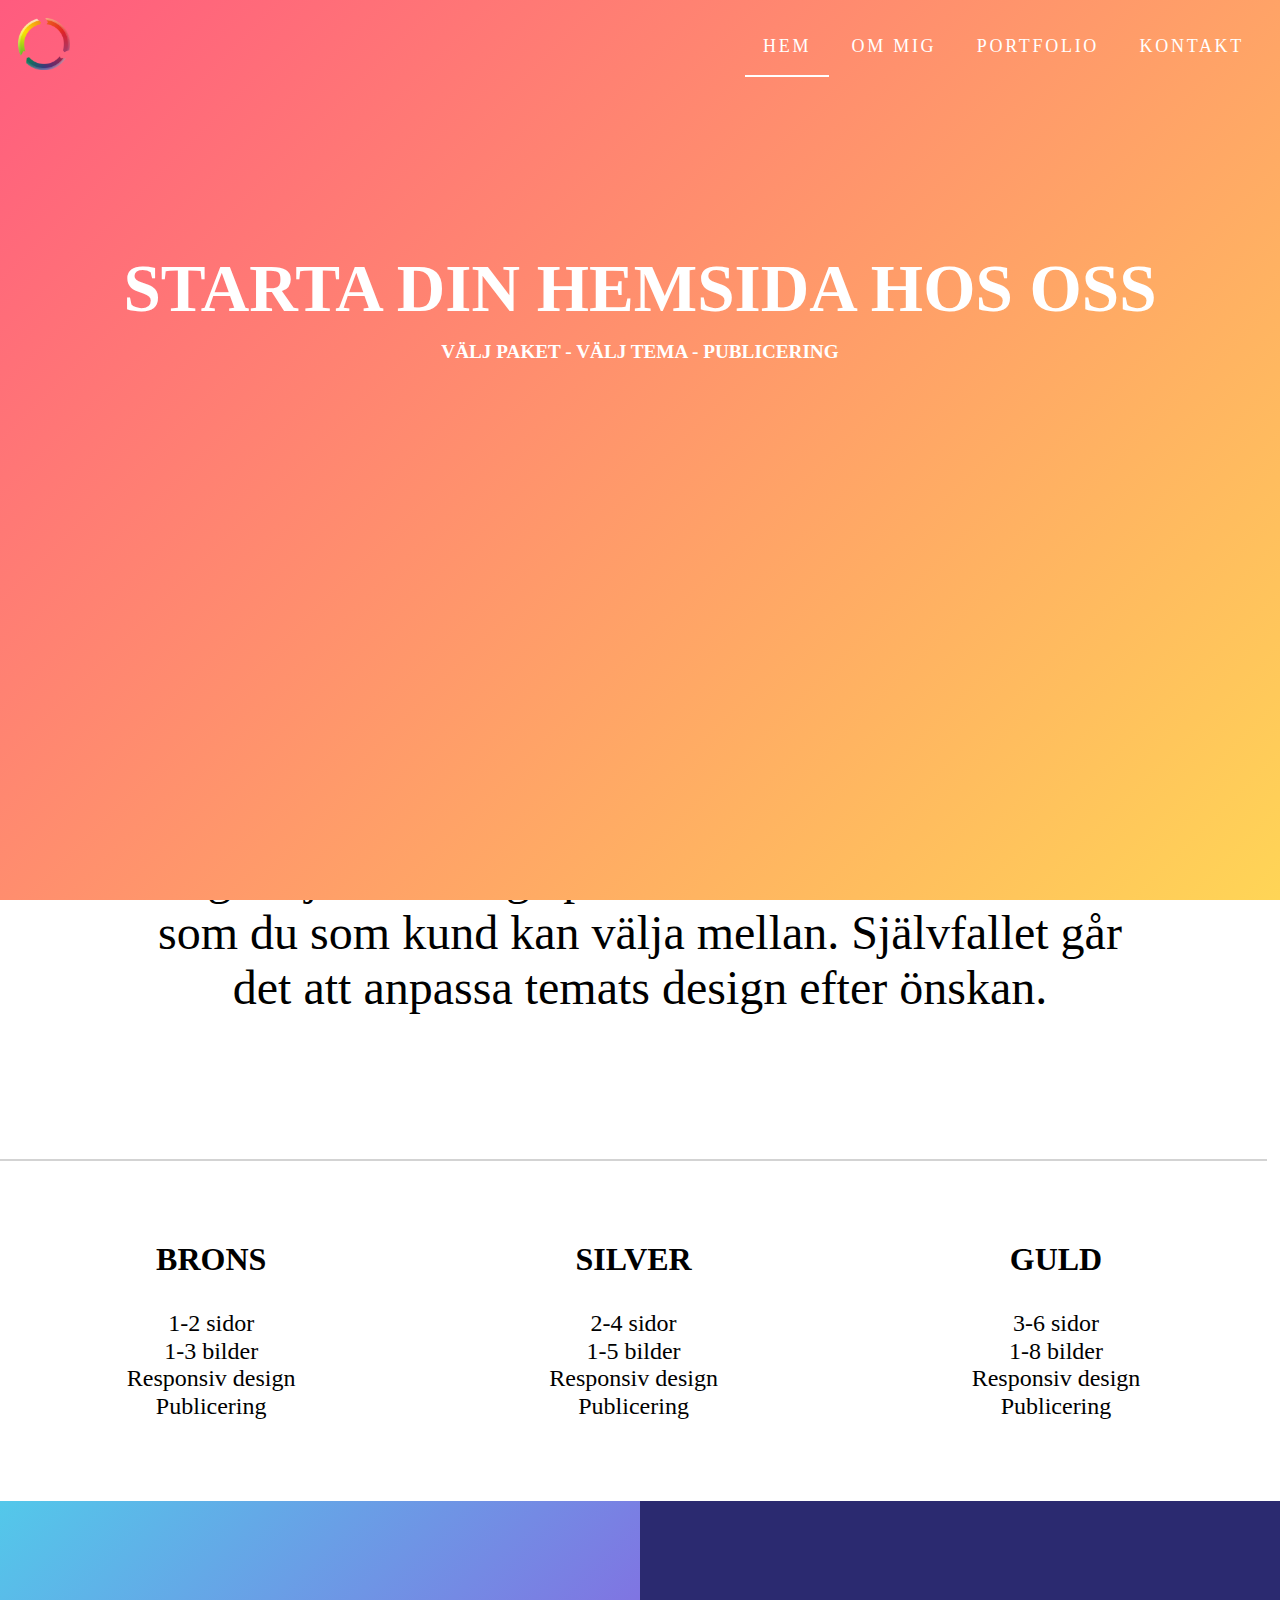
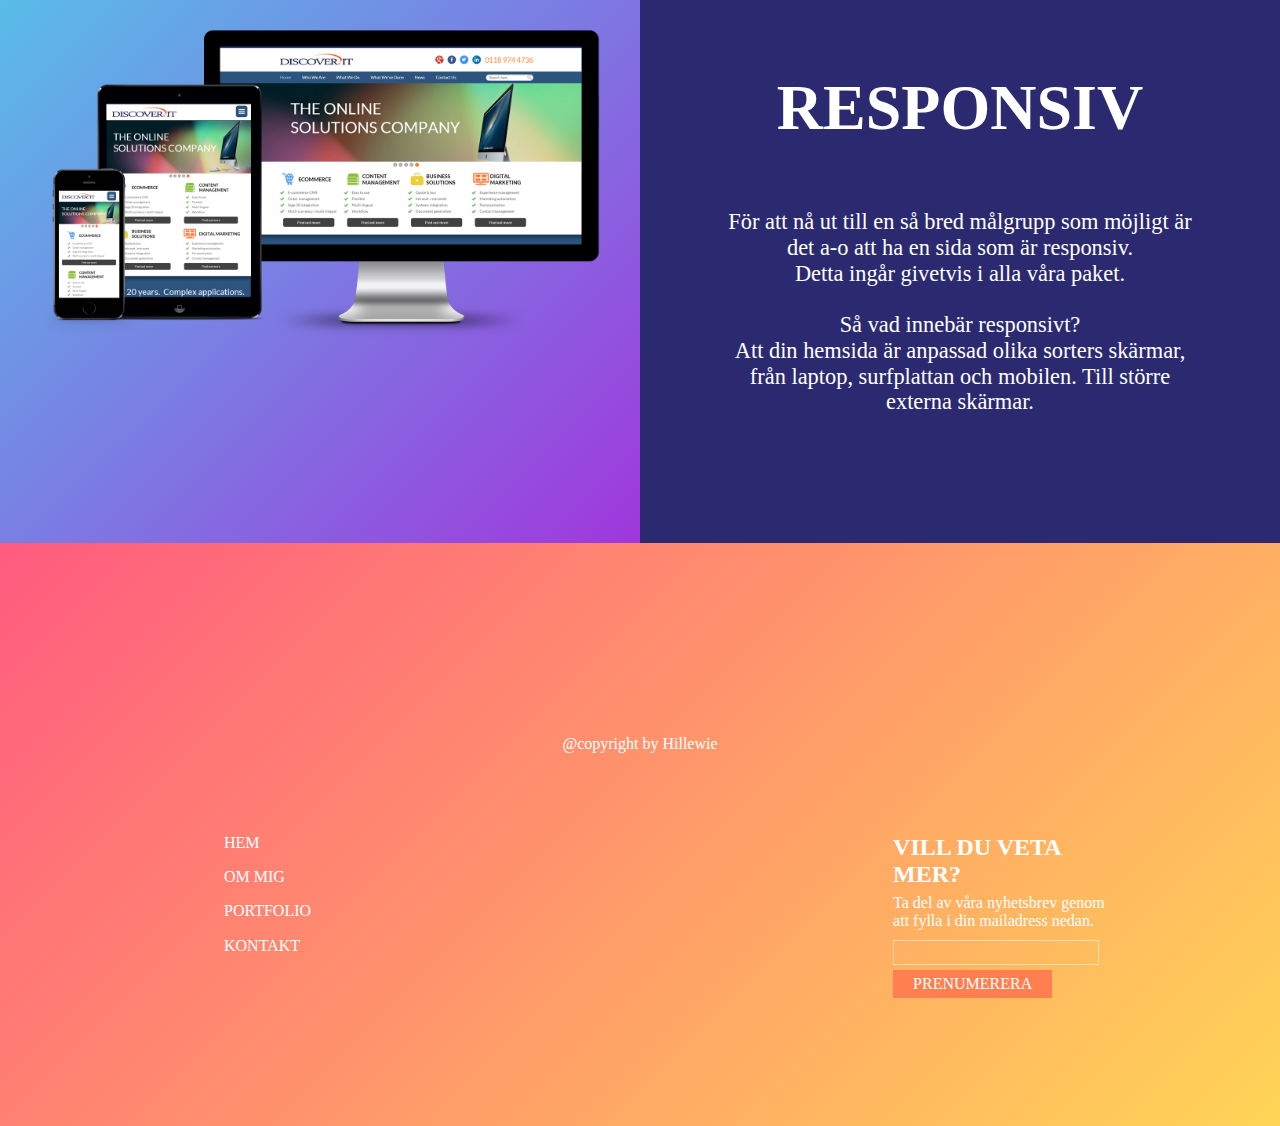
<file: index.html>
<!DOCTYPE html>
<html lang="sv-se">
<head>
    <meta charset="UTF-8">
    <meta name="viewport" content="width=device-width, initial-scale=1.0">
    <title>My page</title>
    <link rel="stylesheet" href="css/normalize.css">
    <link rel="stylesheet" type="text/css" href="style.css">
</head>
<body>
   
    <header class="header-index">
        <nav>
            <img id="logo" src="bilder/logo.png" alt="logga">
            <ul>
                <li class="current"><a href="index.html">Hem</a></li>
                <li><a href="about.html">Om mig</a></li>
                <li><a href="portfolio.html">Portfolio</a></li>
                <li><a href="contact.html">Kontakt</a></li>
            </ul>
        </nav>
    </header>

    <main>

        <section class="hero">
            <div class="hero-content">
                <h1>Starta din hemsida hos oss</h1>
                <p><strong>Välj paket - Välj tema - Publicering</strong></p>
            </div>
        </section>

        <section class="intro">
                <p>
                </p>
                <p>Jag vill att alla ska råd med en snygg, responsiv <br>
                    Jag erbjuder färdiga paket och flertal olika teman som du som kund kan välja mellan. Självfallet går det att anpassa temats design efter önskan. 
                </p>
            </section>

        <section class="cards">
            <article class="card-one">
                <h2>Brons</h2>
                <p>
                    1-2 sidor
                    <br>1-3 bilder
                    <br>Responsiv design
                    <br>Publicering
                </p>
            </article>
            <article class="card-two">
                <h2>Silver</h2>
                <p>
                    2-4 sidor
                    <br>1-5 bilder
                    <br>Responsiv design
                    <br>Publicering
                </p>
            </article>
            <article class="card-three">
                <h2>Guld</h2>
                <p>
                    3-6 sidor
                    <br>1-8 bilder
                    <br>Responsiv design
                    <br>Publicering
                </p>
            </article>
        </section>
    
        <section class="artworks">
            <article class="art">
                <div class="art-item">
                    <figure>
                        <img id="art" src="bilder/respo-bild.png" alt="">
                    </figure>
                </div>
            </article>

            <article class="artsecond">
                <h1>Responsiv</h1>
                <p>För att nå ut till en så bred målgrupp som möjligt är det a-o att ha en sida som är responsiv.
                    <br>Detta ingår givetvis i alla våra paket.
                    <br>
                    <br>
                    Så vad innebär responsivt?<br>
                    Att din hemsida är anpassad olika sorters skärmar, från laptop, surfplattan och mobilen. Till större externa skärmar. 
                </p>
            </article>
        </section>

    
    </main>


    <footer>
        <p>@copyright by Hillewie</p>
        
        <section class="footer-info">
            <div class="footer-link">
                <ul>
                    <li><a href="index.html">Hem</a></li>
                    <li><a href="about.html">Om mig</a></li>
                    <li><a href="portfolio.html">Portfolio</a></li>
                    <li><a href="contact.html">Kontakt</a></li>
                </ul>
            </div>

            <div class="footer-sub">
                <h2>Vill du veta mer?</h2>
                <p>Ta del av våra nyhetsbrev genom att fylla i din mailadress nedan.</p>
                
                <input type="email" name="Type your email" id="form-email">
                <button id="form-button" type="submit" value="submit">Prenumerera</button>
            </div>
        </section>
    </footer>

</body>
</html>
</file>
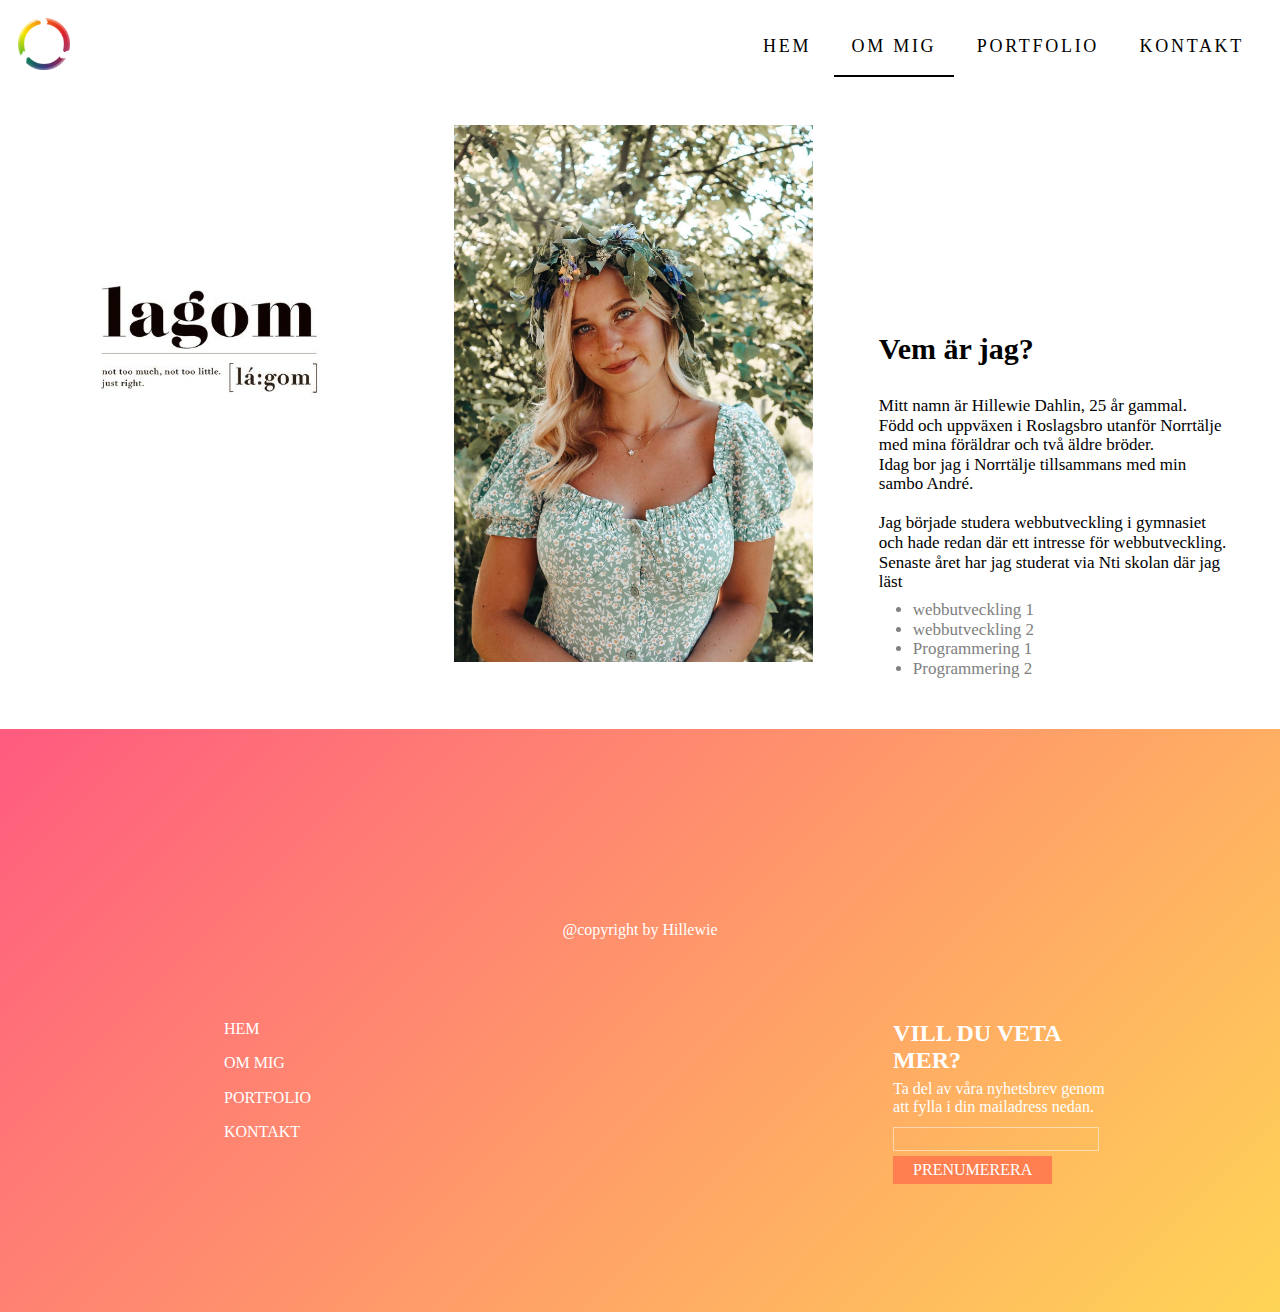
<file: about.html>
<!DOCTYPE html>
<html lang="sv-se">
<head>
    <meta charset="UTF-8">
    <meta name="viewport" content="width=device-width, initial-scale=1.0">
    <title>My page</title>
    <link rel="stylesheet" href="css/normalize.css">
    <link rel="stylesheet" type="text/css" href="style.css">
</head>
<body>
   
    <header class="header-about">
        <nav>
            <img id="logo" src="bilder/logo.png" alt="logga">
            <ul>
                <li ><a href="index.html">Hem</a></li>
                <li class="current"><a href="about.html">Om mig</a></li>
                <li><a href="portfolio.html">Portfolio</a></li>
                <li><a href="contact.html">Kontakt</a></li>
            </ul>
        </nav>
    </header>
   
    <main>

        <section class="boxes">
            <article class="box-one">
                <figure>
                    <img src="bilder/lagom.jpg" alt="en bild på mig">
                </figure>
            </article>
            <article class="box-two">
                <figure>
                    <img src="bilder/hillewie.jpg" alt="en bild på mig">
                </figure>
            </article>
            <article class="box-three">
                <h2>Vem är jag?</h2>
                <p>Mitt namn är Hillewie Dahlin, 25 år gammal.
                <br>Född och uppväxen i Roslagsbro utanför 
                Norrtälje med mina föräldrar och två äldre bröder.
                <br>Idag bor jag i Norrtälje tillsammans med min sambo André.
                <br>
                <br>Jag började studera webbutveckling i gymnasiet och hade redan där ett intresse för webbutveckling. 
                <br>Senaste året har jag studerat via Nti skolan där jag läst
                </p>

                <div class="punkt-lista">
                    <ul>
                        <li>webbutveckling 1</li>
                        <li>webbutveckling 2</li>
                        <li>Programmering 1</li>
                        <li>Programmering 2</li>
                    </ul>
                </div>  
            </article>
        </section>
    </main>


    <footer>
        <p>@copyright by Hillewie</p>
        
        <section class="footer-info">
            <div class="footer-link">
                <ul>
                    <li><a href="index.html">Hem</a></li>
                    <li><a href="about.html">Om mig</a></li>
                    <li><a href="portfolio.html">Portfolio</a></li>
                    <li><a href="contact.html">Kontakt</a></li>
                </ul>
            </div>

            <div class="footer-sub">
                <h2>Vill du veta mer?</h2>
                <p>Ta del av våra nyhetsbrev genom att fylla i din mailadress nedan.</p>
                
                <input type="email" name="Type your email" id="form-email">
                <button id="form-button" type="submit" value="submit">Prenumerera</button>
            </div>
        </section>
    </footer>

</body>
</html>
</file>
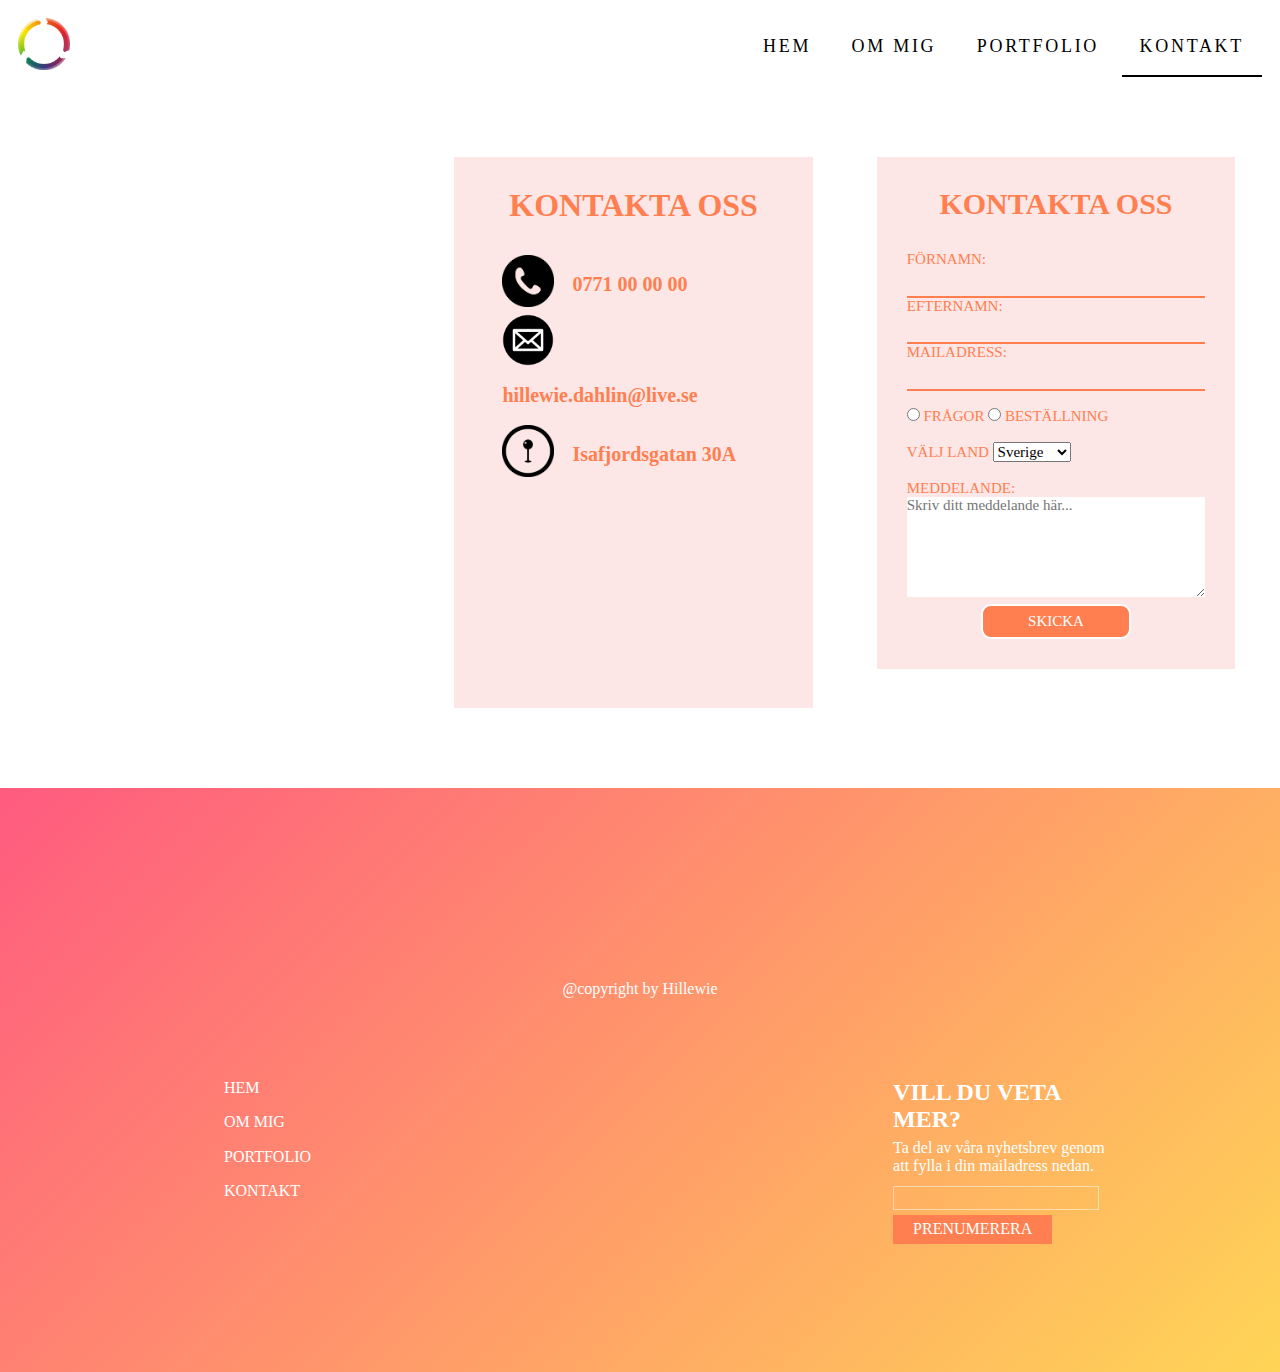
<file: contact.html>
<!DOCTYPE html>
<html lang="sv-se">
<head>
    <meta charset="UTF-8">
    <meta name="viewport" content="width=device-width, initial-scale=1.0">
    <title>My page</title>
    <link rel="stylesheet" href="css/normalize.css">
    <link rel="stylesheet" type="text/css" href="style.css">
</head>
<body>
   
    <header class="header-contact">
        <nav>
            <img id="logo" src="bilder/logo.png" alt="logga">
            <ul>
                <li ><a href="index.html">Hem</a></li>
                <li><a href="about.html">Om mig</a></li>
                <li><a href="portfolio.html">Portfolio</a></li>
                <li class="current"><a href="contact.html">Kontakt</a></li>
            </ul>
        </nav>
    </header>
   
    <main class="main-contact">

        <section class="cards">
            <article class="card-one-contact">
                <iframe class="inlineFrameExample" title="Inline Frame Example"
                src="https://www.google.com/maps/embed?pb=!1m18!1m12!1m3!1d5244.366943060586!2d17.93554832918204!3d59.4037379706853!2m3!1f0!2f0!3f0!3m2!1i1024!2i768!4f13.1!3m3!1m2!1s0x465f9eed2f41ec5f%3A0x212bd3d80316105f!2sIsafjordsgatan%2030A%2C%20164%2040%20Kista!5e0!3m2!1sen!2sse!4v1599041101971!5m2!1sen!2sse" frameborder="0"></iframe>
            </article>
            
            <article class="card-two-contact">
                <fieldset id="contact-info">
                    <h2>Kontakta oss</h2>
                    <div class="icon">
                        <img src="bilder/tel-icon.png" alt="tel icon">
                            <ul>
                                <li><h3>0771 00 00 00</h3></li>
                            </ul>
                    </div>
                    <div class="icon">
                        <img src="bilder/mail-icon.png" alt="mail bild">
                            <ul>
                                <li><h3>hillewie.dahlin@live.se</h3></li>
                            </ul>
                    </div>
                    <div class="icon">
                        <img src="bilder/adress-icon.png" alt="adress icon">
                            <ul>
                                <li><h3>Isafjordsgatan 30A</h3></li>
                            </ul>
                    </div>
                </fieldset>
               
            </article>

            <article class="card-three-contact">
                
                <form action="/my-handling-form-page" method="post" class="form-contac">
                        <fieldset>
                        <h2>Kontakta oss</h2>
                        <label for="firstname">Förnamn:</label> <br>
                       <input type="text" id="firstname" name="user_name" required>
                        <br>
                       <label for="lastname">Efternamn:</label> <br>
                       <input type="text" id="lastname" name="user_name" required>
                        <br>
                       <label for="mail">Mailadress:</label> <br>
                       <input type="email" id="mail" name="user_email" required>
                        <br>
                        <br>
                       <input type="radio" id="fraga" name="fraga" value="fraga" >
                       <label for="fraga">Frågor</label>
                       <input type="radio" id="order" name="order" value="order">
                       <label for="order">Beställning</label>
                        <br>
                        <br>
                       <label for="country">Välj land</label>
                       <select name="country" id="country">
                           <option value="SE">Sverige</option>
                           <option value="NO">Norge</option>
                           <option value="DK">Danmark</option>
                           <option value="FI">Finland</option>
                       </select>
                       <br>
                       <br>
                       <label for="msg">Meddelande:</label>
                       <textarea placeholder="Skriv ditt meddelande här..." id="msg" name="user_message"></textarea>

                        <button id="button" type="submit" value="submit">Skicka</button>

                    </fieldset>     

                   </form>
            </article>
        </section>
    
    </main>


    <footer>
        <p>@copyright by Hillewie</p>
        
        <section class="footer-info">
            <div class="footer-link">
                <ul>
                    <li><a href="index.html">Hem</a></li>
                    <li><a href="about.html">Om mig</a></li>
                    <li><a href="portfolio.html">Portfolio</a></li>
                    <li><a href="contact.html">Kontakt</a></li>
                </ul>
            </div>

            <div class="footer-sub">
                <h2>Vill du veta mer?</h2>
                <p>Ta del av våra nyhetsbrev genom att fylla i din mailadress nedan.</p>
                
                <input type="email" name="Type your email" id="form-email">
                <button id="form-button" type="submit" value="submit">Prenumerera</button>
            </div>
        </section>
    </footer>

</body>
</html>
</file>
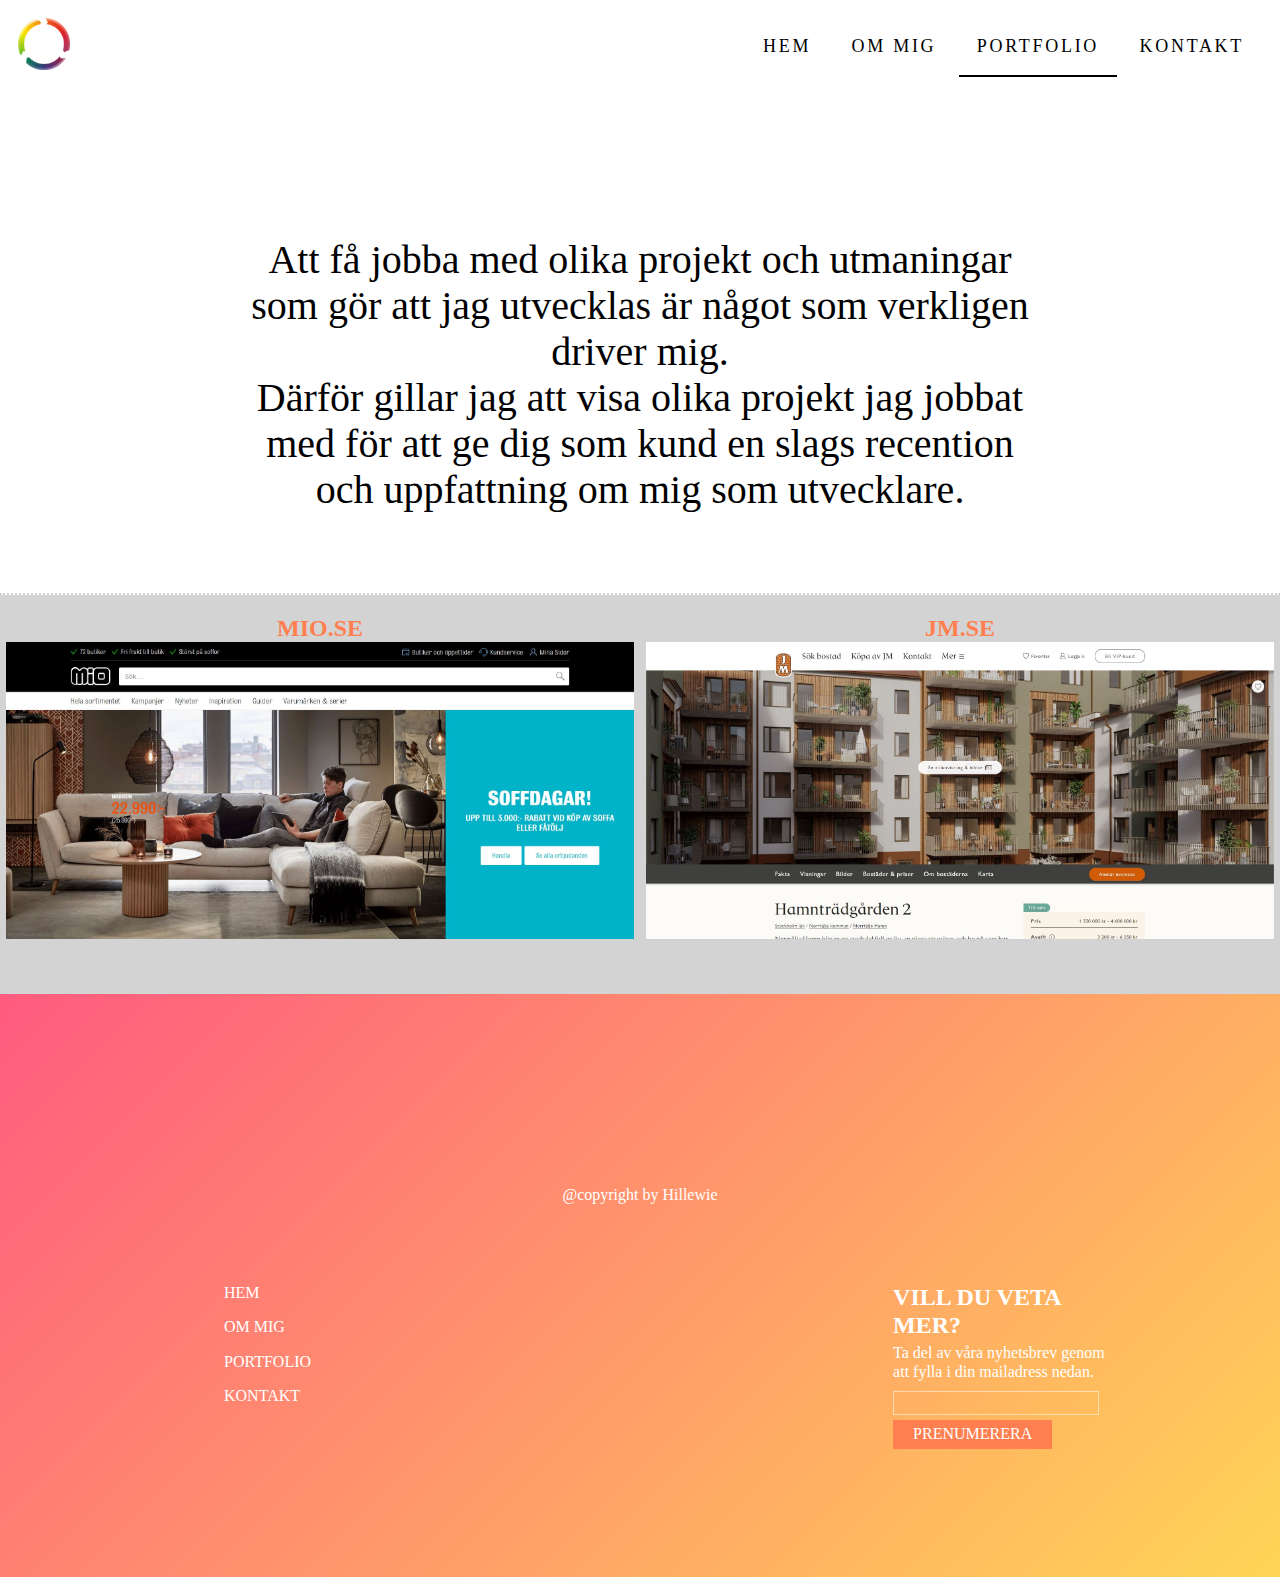
<file: portfolio.html>
<!DOCTYPE html>
<html lang="sv-se">
<head>
    <meta charset="UTF-8">
    <meta name="viewport" content="width=device-width, initial-scale=1.0">
    <title>My page</title>
    <link rel="stylesheet" href="css/normalize.css">
    <link rel="stylesheet" type="text/css" href="style.css">
</head>
<body>
   
    <header class="header-portfolio">
        <nav>
            <img id="logo" src="bilder/logo.png" alt="logga">
            <ul>
                <li><a href="index.html">Hem</a></li>
                <li><a href="about.html">Om mig</a></li>
                <li class="current"><a href="portfolio.html">Portfolio</a></li>
                <li><a href="contact.html">Kontakt</a></li>
            </ul>
        </nav>
    </header>
   
    <main>

        <section class="intro-port">
            <p>
            Att få jobba med olika projekt och utmaningar som gör att jag utvecklas är något som verkligen driver mig.</p>
            Därför gillar jag att visa olika projekt jag jobbat med för att ge dig som kund en slags recention och uppfattning om mig som utvecklare.  
        </section>

        <section class="port">
            <article class="port-one">
                <h2>Mio.se</h2>
                <figure>
                    <img src="bilder/mio.JPG" alt="mio">
                </figure>
            </article>
            <article class="port-two">
                <h2>Jm.se</h2>
                <figure>
                    <img src="bilder/jm.JPG" alt="jm">
                </figure>
            </article>
        </section>
    

    
    </main>


    <footer>
        <p>@copyright by Hillewie</p>
        
        <section class="footer-info">
            <div class="footer-link">
                <ul>
                    <li><a href="index.html">Hem</a></li>
                    <li><a href="about.html">Om mig</a></li>
                    <li><a href="portfolio.html">Portfolio</a></li>
                    <li><a href="contact.html">Kontakt</a></li>
                </ul>
            </div>

            <div class="footer-sub">
                <h2>Vill du veta mer?</h2>
                <p>Ta del av våra nyhetsbrev genom att fylla i din mailadress nedan.</p>
                
                <input type="email" name="Type your email" id="form-email">
                <button id="form-button" type="submit" value="submit">Prenumerera</button>
            </div>
        </section>
    </footer>

</body>
</html>
</file>
<file: style.css>
* {
    margin: 0;
    padding: 0;
    box-sizing: border-box;
}

.header-index {
    width: 100%;
    height: 100%;
    padding: 0;
    position: absolute;
    background-image: -webkit-linear-gradient(-45deg, #ff5b7f 0%, #ffd556 100%);
    background-image: -moz-linear-gradient(-45deg, #ff5b7f 0%, #ffd556 100%);
    background-image: -o-linear-gradient(-45deg, #ff5b7f 0%, #ffd556 100%);
}
.header-about, .header-contact, .header-portfolio {
    width: 100%;
    height: 30%;
    padding: 0;
    position: relative;
}

nav {
    position: relative;
    display: block;
    width: 100%;
    padding: 1em 1em 0 0;
    font-size: 18px;
    z-index: 1;
}
nav ul {
    list-style-type: none;
    text-align: right;
    margin: 0;
}
nav ul li {
    display: inline-block;
    padding: 1em;
}
nav ul li a {
    text-decoration: none;
    text-transform: uppercase;
    letter-spacing: 0.15em;
}
nav ul li a:hover {
    color: #ff5b7f;
}
.current {
    border-bottom: 2px solid white;
}
#logo {
    max-width: 70px;
    display: block; 
    float: left;
    padding-left: 1em;
}

.header-index nav ul li a {
    color: white;
}
.header-index .current {
    border-bottom: 2px solid white;
}
.header-contact, .header-portfolio, .header-about {
    background-color: white;
    width: 100%;
}
.header-contact, .header-portfolio, .header-about, nav ul li a{
    color: black;
}
.header-contact .header-portfolio, .header-about, nav ul li a:hover {
    color: #ff5b7f;
}
.header-contact .current{
    border-bottom: 2px solid black;
}
.header-portfolio .current {
    border-bottom: 2px solid black;
}
.header-about .current{
    border-bottom: 2px solid black;
}

.hero {
    position: relative;
    text-align: center;
    text-transform: uppercase;
    padding-top: 16%;
}
.hero h1 {
    font-size: 4.2em;
    color: white;
    margin-bottom: 0.2em;
}
.hero p {
    color: white;
    padding: 0;
    font-size: 1.2em;
}
.hero-info {
    position: relative;
    text-align: center;
    text-transform: uppercase;
    padding-top: 10%;
}
.intro {
    font-size: 3em;
    padding: 9em 3em 3em 3em;
    text-align: center;
}
.intro-port {
    font-size: 2.5em;
    padding: 4em 6em 2em 6em;
    text-align: center;
    border-bottom: 2px dotted lightgray;
}
.artworks {
    position: relative;
    width: 100%;
    display: flex;
}
.art {
    background-image: -webkit-linear-gradient(-45deg, rgb(160,55,220) 0%, rgb(83,200,234) 100%);
    background-image: -0-linear-gradient(-45deg, rgb(160,55,220) 0%, rgb(83,200,234) 100%);
    background-image: linear-gradient(-45deg, rgb(160,55,220) 0%, rgb(83,200,234) 100%);
    width: 50%;
}
.art-item{
    padding-top: 6em;
}

.artsecond {
    width: 50%;
    background-color: #2b2a70;
    padding: 8em 5em;
    color: white;
    text-align: center;
}
.artsecond h1 {
    font-size: 4em;
    text-transform: uppercase;
    margin-bottom: 1em;
}
.artsecond p {
    font-size: 1.4em;
}
.cards {
    position: relative;
    width: 100%;
    overflow: hidden;
    display: flex;
}
.card-one, .card-two, .card-three {
    border-top: lightgray solid 2px;
    width: 33%;
    padding: 5em 2em;
}
.card-one-contact, .card-two-contact, .card-three-contact {
    width: 33%;
    padding: 5em 2em;
}
.cards h2 {
    font-size: 2em;
    text-transform: uppercase;
    text-align: center;
    padding: 0 0 1em 0;
}
.cards p {
    font-size: 1.5em;
    text-align: center;
}
.card-two-contact {
    text-align: left;
    color: coral;
}
.boxes {
    position: relative;
    width: 100%;
    height: auto;
    overflow: hidden;
    display: flex;
}
.box-one, .box-two, .box-three {
    width: 33%;
    padding: 3em 2em;
}
.box-one h2 {
    font-size: 2.7em;
    text-align: center;
}
.box-three {
    padding-top: 15em;
    font-size: 17px;
}
.box-three h2 {
    padding-bottom: 1em;
    font-size: 30px;
}
.port {
    position: relative;
    width: 100%;
    display: flex;
    background-color: lightgray;
}
.port h2 {
    text-align: center;
    text-transform: uppercase;
    color: coral;
}
.port-one, .port-two {
    width: 50%;
    padding: 20px 6px 50px 6px;
    
}

.punkt-lista {
    padding: 0.5em 0em 0em 2em;
    color: grey;
}
.inlineFrameExample {
    width: 100%;
    height: 100%;
}

form {
    text-align: left;
    width: 100%;
    text-transform: uppercase;
    font-size: 15px;
    color: coral;
}
fieldset {
    background-color: rgba(240, 128, 128, 0.199);
    border: none;
    padding: 30px;
}
input {
    border: none;
    border-bottom: 2px solid coral;
    background-color: transparent;
}
input [type="text"] {
    padding-bottom: 10px;
}
#firstname, #lastname, #mail {
    width: 100%;
    padding-top: 10px;
}
#msg {
    width: 100%;
    height: 100px;
    border: none;
}
#button {
    padding: 7px 10px 7px 10px ;
    margin-left: 25%;
    margin-top: 3px;
    width: 50%;
    background: coral;
    border: 2px solid white;
    border-radius: 10px;
    text-transform: uppercase;
    color:white;
}

img {
    width: 100%;
    height: 100%;
}

.icon {
    position: relative;
    display: block;
    font-size: 18px;
    color: coral;
}
.icon ul {
    list-style-type: none;
    text-align: left;
}
.icon ul li {
    display: inline-block;
    padding: 1em;
}

.icon img {
    width: 70px;
    display: block; 
    float: left;
    padding-left: 1em;
}
.icon h3 {
    font-size: 20px;
}
#contact-info {
    padding-bottom: 14em;
}



                            /* Footer */


footer {
    padding: 12em 6em 8em 6em;
    text-align: center;
    color: white;
    background-image: -webkit-linear-gradient(-45deg, #ff5b7f 0%, #ffd556 100%);
    background-image: -moz-linear-gradient(-45deg, #ff5b7f 0%, #ffd556 100%);
    background-image: -o-linear-gradient(-45deg, #ff5b7f 0%, #ffd556 100%);
}
.footer-info {
    position: relative;
    width: 100%;
    display: flex;
}
.footer-link {
    text-align: left;
    width: 50%;
    padding: 5em 8em 0 8em;
}
.footer-link ul  {
    list-style: none;
}
.footer-link ul li {
    margin-bottom: 1em;
}
.footer-link ul li a{
    text-decoration: none;
    color: white;
    text-transform: uppercase;
    font-size: 1em;
    
}
.footer-link ul li a:hover {
    color: #ff5b7f;
}
.footer-sub {
    width: 50%;
    padding: 5em 4em 0 4em;
    margin-left: 20em;
    text-align: left;
}
.footer-sub h2 {
    text-transform: uppercase;
    margin-bottom: 5px;
}
.footer-sub p {
    margin-bottom: 10px;
}

#form-button {
    background-color: coral;
    border: none;
    padding: 5px 20px 5px 20px;
    margin-top: 5px;
    text-transform: uppercase;
    color: white;

}

#form-email {
    opacity: 50%;
    border: 1px solid white;
    padding: 2px 2px 2px 2px;
}
</file>
